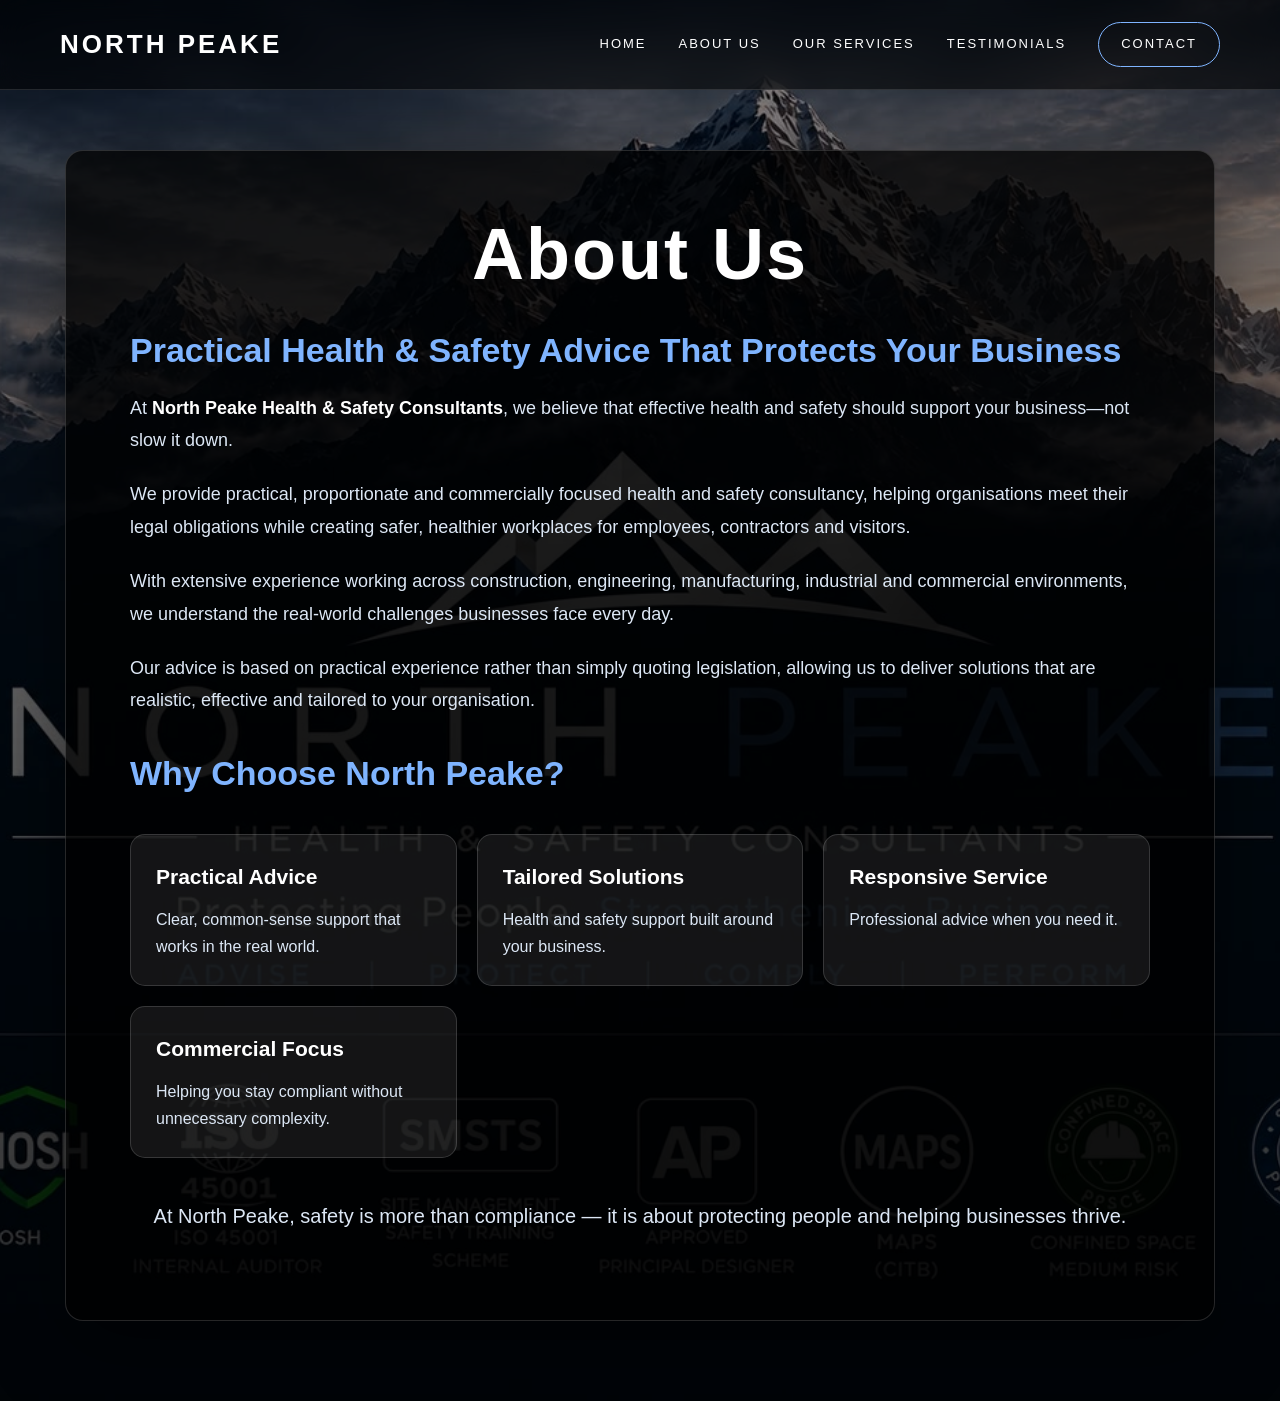
<file: north-peake/about.html>
<!DOCTYPE html>
<html lang="en">
<head>
    <meta charset="UTF-8">
    <meta name="viewport" content="width=device-width, initial-scale=1.0">
    <title>About Us | North Peake</title>
    <link rel="stylesheet" href="style.css">
</head>
<body>

<header class="navbar">
    <div class="logo"><a href="index.html">NORTH PEAKE</a></div>
    <nav>
        <a href="index.html">Home</a>
        <a href="about.html">About Us</a>
        <a href="services.html">Our Services</a>
        <a href="testimonials.html">Testimonials</a>
        <a href="contact.html" class="cta-nav">Contact</a>
    </nav>
</header>

<section class="page-hero">
    <div class="page-card">
        <h1>About Us</h1>

        <h2>Practical Health &amp; Safety Advice That Protects Your Business</h2>

        <p>At <strong>North Peake Health &amp; Safety Consultants</strong>, we believe that effective health and safety should support your business—not slow it down.</p>

        <p>We provide practical, proportionate and commercially focused health and safety consultancy, helping organisations meet their legal obligations while creating safer, healthier workplaces for employees, contractors and visitors.</p>

        <p>With extensive experience working across construction, engineering, manufacturing, industrial and commercial environments, we understand the real-world challenges businesses face every day.</p>

        <p>Our advice is based on practical experience rather than simply quoting legislation, allowing us to deliver solutions that are realistic, effective and tailored to your organisation.</p>

        <h2>Why Choose North Peake?</h2>

        <div class="grid">
            <div class="card"><h3>Practical Advice</h3><p>Clear, common-sense support that works in the real world.</p></div>
            <div class="card"><h3>Tailored Solutions</h3><p>Health and safety support built around your business.</p></div>
            <div class="card"><h3>Responsive Service</h3><p>Professional advice when you need it.</p></div>
            <div class="card"><h3>Commercial Focus</h3><p>Helping you stay compliant without unnecessary complexity.</p></div>
        </div>

        <p class="statement">At North Peake, safety is more than compliance — it is about protecting people and helping businesses thrive.</p>
    </div>
</section>

</body>
</html>
</file>
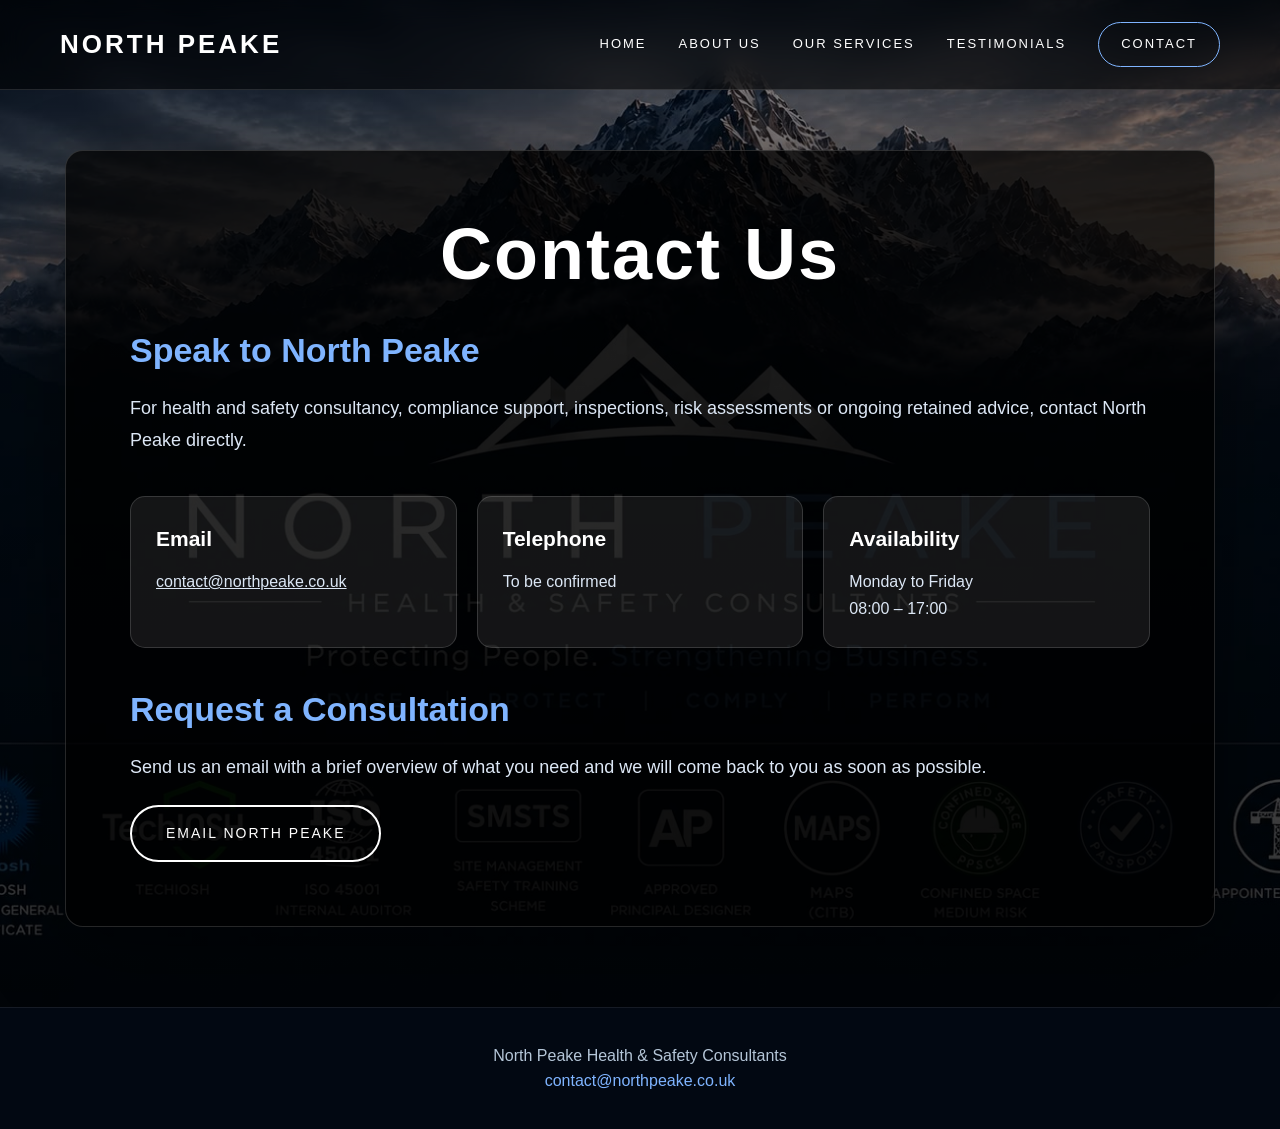
<file: north-peake/contact.html>
<!DOCTYPE html>
<html lang="en">
<head>
    <meta charset="UTF-8">
    <meta name="viewport" content="width=device-width, initial-scale=1.0">
    <title>Contact Us | North Peake</title>
    <link rel="stylesheet" href="style.css">
</head>

<body>

<header class="navbar">
    <div class="logo"><a href="index.html">NORTH PEAKE</a></div>
    <nav>
        <a href="index.html">Home</a>
        <a href="about.html">About Us</a>
        <a href="services.html">Our Services</a>
        <a href="testimonials.html">Testimonials</a>
        <a href="contact.html" class="cta-nav">Contact</a>
    </nav>
</header>

<section class="page-hero">
    <div class="page-card">

        <h1>Contact Us</h1>

        <h2>Speak to North Peake</h2>

        <p>
            For health and safety consultancy, compliance support, inspections, risk assessments or ongoing retained advice, contact North Peake directly.
        </p>

        <div class="grid">
            <div class="card">
                <h3>Email</h3>
                <p><a href="mailto:contact@northpeake.co.uk">contact@northpeake.co.uk</a></p>
            </div>

            <div class="card">
                <h3>Telephone</h3>
                <p>To be confirmed</p>
            </div>

            <div class="card">
                <h3>Availability</h3>
                <p>Monday to Friday<br>08:00 – 17:00</p>
            </div>
        </div>

        <div class="contact-banner">
            <h2>Request a Consultation</h2>
            <p>
                Send us an email with a brief overview of what you need and we will come back to you as soon as possible.
            </p>

            <a href="mailto:contact@northpeake.co.uk" class="btn">
                Email North Peake
            </a>
        </div>

    </div>
</section>

<footer class="footer">
    <p>North Peake Health &amp; Safety Consultants</p>
    <p><a href="mailto:contact@northpeake.co.uk">contact@northpeake.co.uk</a></p>
</footer>

</body>
</html>
</file>
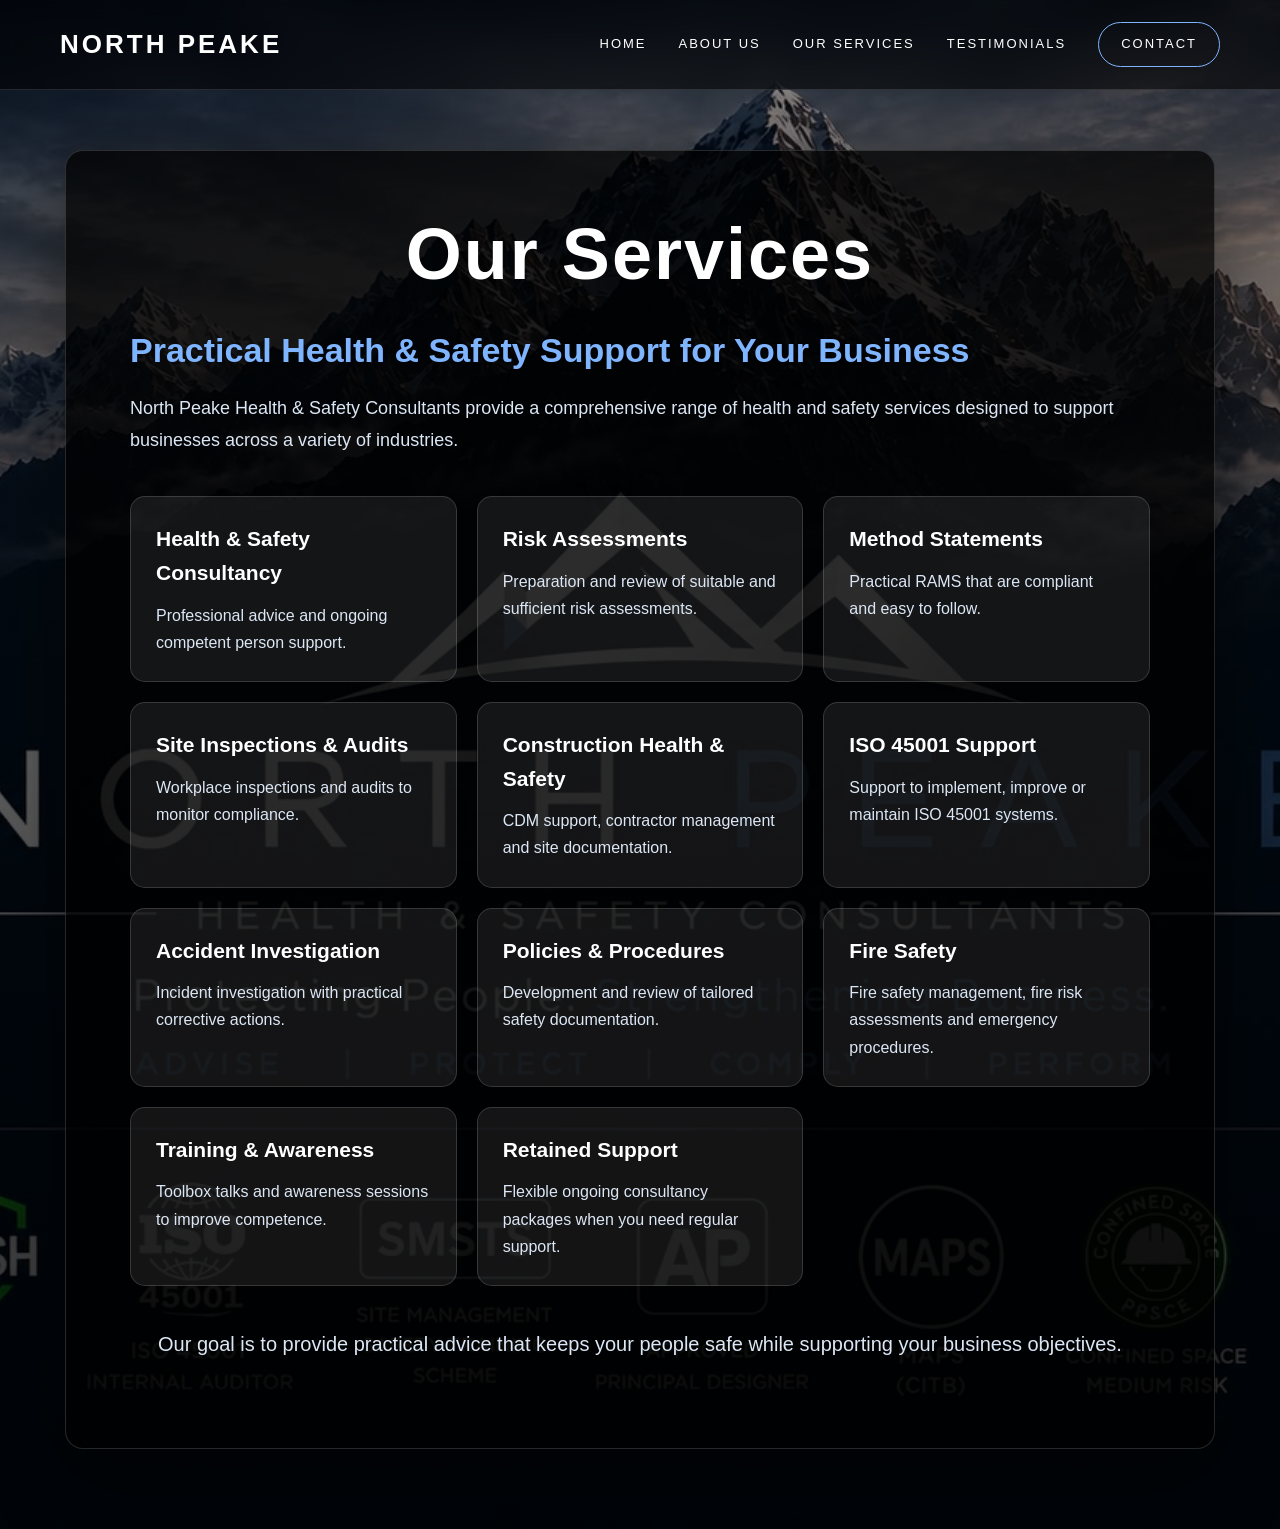
<file: north-peake/services.html>
<!DOCTYPE html>
<html lang="en">
<head>
    <meta charset="UTF-8">
    <meta name="viewport" content="width=device-width, initial-scale=1.0">
    <title>Our Services | North Peake</title>
    <link rel="stylesheet" href="style.css">
</head>
<body>

<header class="navbar">
    <div class="logo"><a href="index.html">NORTH PEAKE</a></div>
    <nav>
        <a href="index.html">Home</a>
        <a href="about.html">About Us</a>
        <a href="services.html">Our Services</a>
        <a href="testimonials.html">Testimonials</a>
        <a href="contact.html" class="cta-nav">Contact</a>
    </nav>
</header>

<section class="page-hero">
    <div class="page-card">
        <h1>Our Services</h1>

        <h2>Practical Health &amp; Safety Support for Your Business</h2>

        <p>North Peake Health &amp; Safety Consultants provide a comprehensive range of health and safety services designed to support businesses across a variety of industries.</p>

        <div class="grid">
            <div class="card"><h3>Health &amp; Safety Consultancy</h3><p>Professional advice and ongoing competent person support.</p></div>
            <div class="card"><h3>Risk Assessments</h3><p>Preparation and review of suitable and sufficient risk assessments.</p></div>
            <div class="card"><h3>Method Statements</h3><p>Practical RAMS that are compliant and easy to follow.</p></div>
            <div class="card"><h3>Site Inspections &amp; Audits</h3><p>Workplace inspections and audits to monitor compliance.</p></div>
            <div class="card"><h3>Construction Health &amp; Safety</h3><p>CDM support, contractor management and site documentation.</p></div>
            <div class="card"><h3>ISO 45001 Support</h3><p>Support to implement, improve or maintain ISO 45001 systems.</p></div>
            <div class="card"><h3>Accident Investigation</h3><p>Incident investigation with practical corrective actions.</p></div>
            <div class="card"><h3>Policies &amp; Procedures</h3><p>Development and review of tailored safety documentation.</p></div>
            <div class="card"><h3>Fire Safety</h3><p>Fire safety management, fire risk assessments and emergency procedures.</p></div>
            <div class="card"><h3>Training &amp; Awareness</h3><p>Toolbox talks and awareness sessions to improve competence.</p></div>
            <div class="card"><h3>Retained Support</h3><p>Flexible ongoing consultancy packages when you need regular support.</p></div>
        </div>

        <p class="statement">Our goal is to provide practical advice that keeps your people safe while supporting your business objectives.</p>
    </div>
</section>

</body>
</html>
</file>
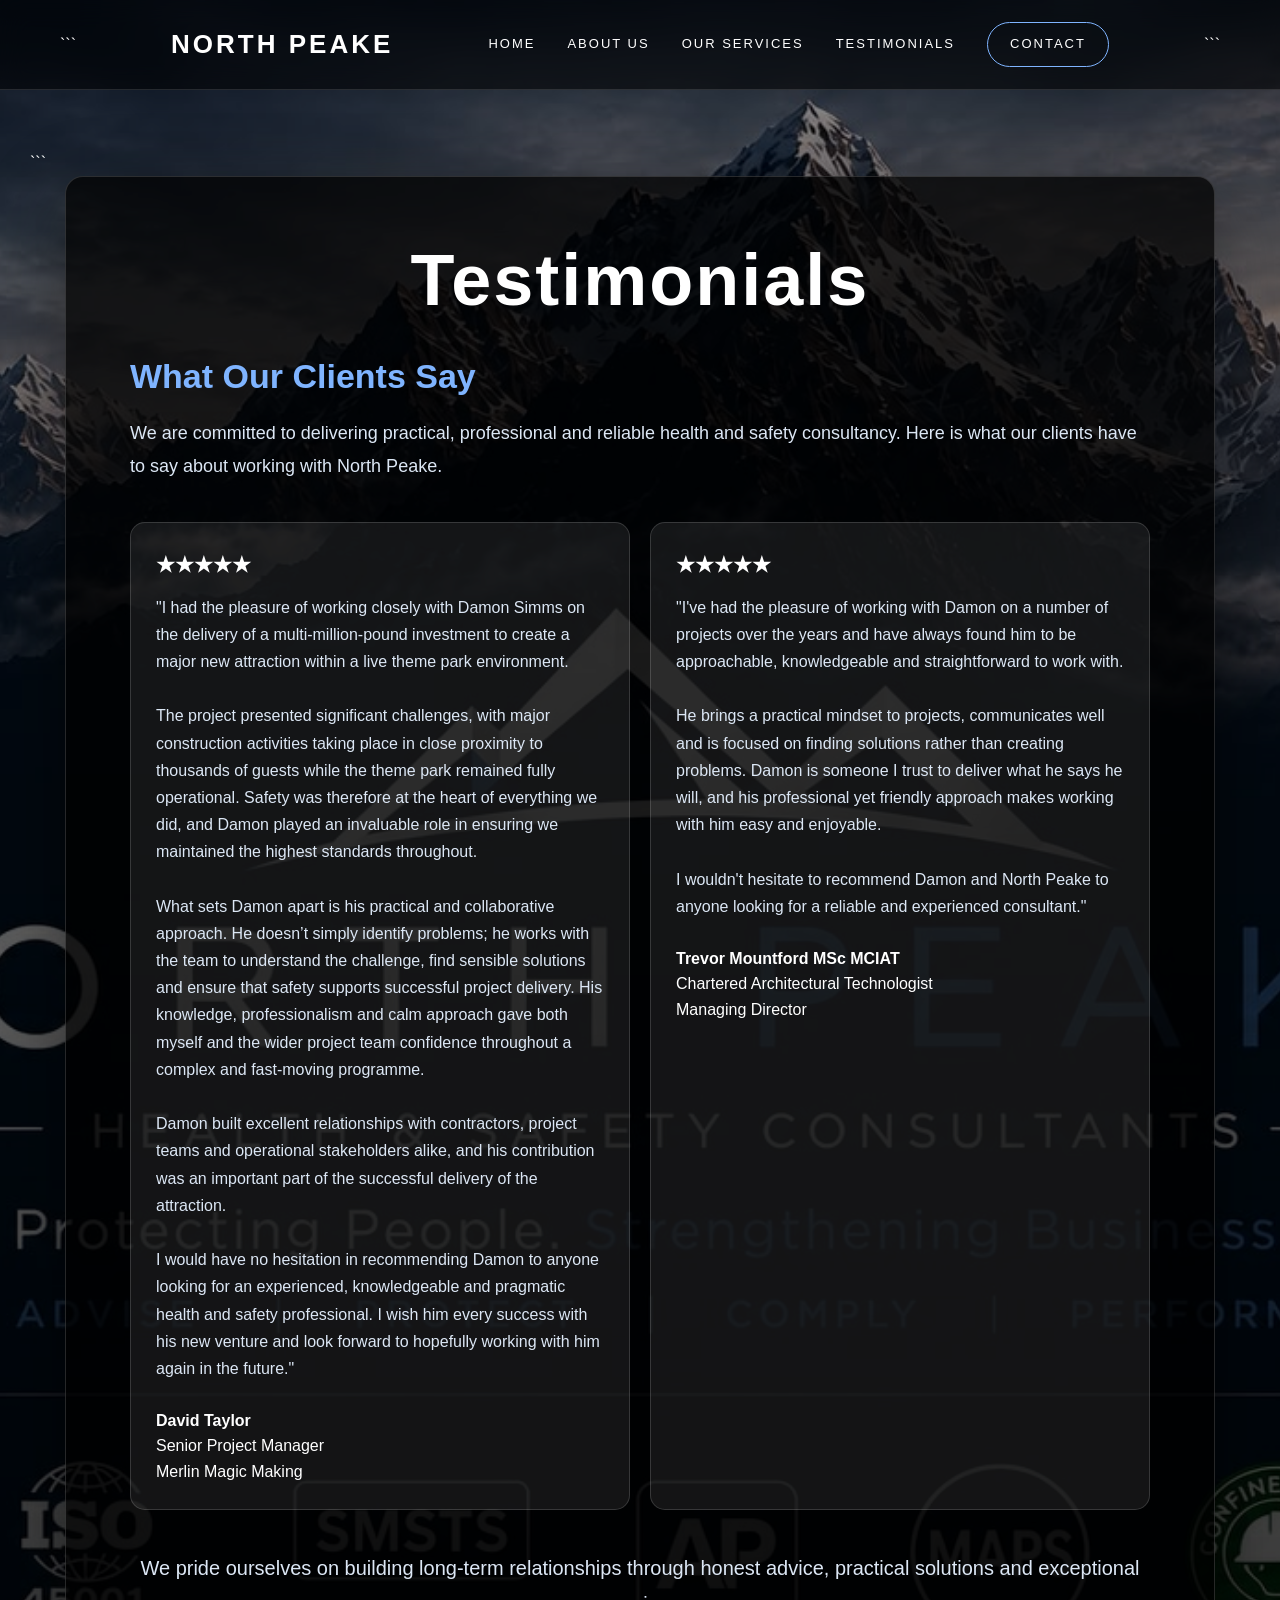
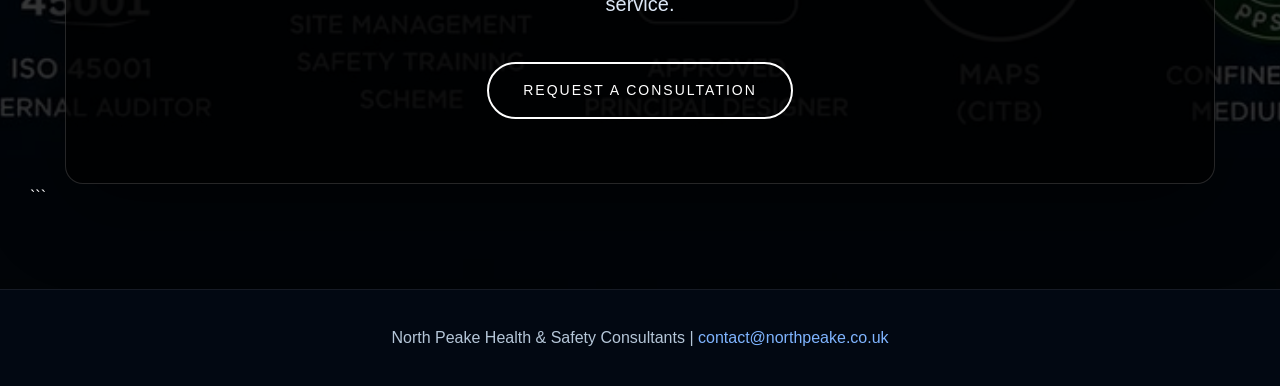
<file: north-peake/testimonials.html>
<!DOCTYPE html>

<html lang="en">
<head>
    <meta charset="UTF-8">
    <meta name="viewport" content="width=device-width, initial-scale=1.0">
    <title>Testimonials | North Peake</title>
    <meta name="description" content="Read what our clients say about North Peake Health & Safety Consultants.">
    <link rel="stylesheet" href="style.css">
</head>

<body>

<header class="navbar">

```
<div class="logo">
    <a href="index.html">NORTH PEAKE</a>
</div>

<nav>
    <a href="index.html">Home</a>
    <a href="about.html">About Us</a>
    <a href="services.html">Our Services</a>
    <a href="testimonials.html">Testimonials</a>
    <a href="contact.html" class="cta-nav">Contact</a>
</nav>
```

</header>

<section class="page-hero">

```
<div class="page-card">

    <h1>Testimonials</h1>

    <h2>What Our Clients Say</h2>

    <p>
        We are committed to delivering practical, professional and reliable health and safety consultancy. Here is what our clients have to say about working with North Peake.
    </p>

    <div class="grid">

        <div class="card">
            <h3>★★★★★</h3>

            <p>
                "I had the pleasure of working closely with Damon Simms on the delivery of a multi-million-pound investment to create a major new attraction within a live theme park environment.
                <br><br>
                The project presented significant challenges, with major construction activities taking place in close proximity to thousands of guests while the theme park remained fully operational. Safety was therefore at the heart of everything we did, and Damon played an invaluable role in ensuring we maintained the highest standards throughout.
                <br><br>
                What sets Damon apart is his practical and collaborative approach. He doesn’t simply identify problems; he works with the team to understand the challenge, find sensible solutions and ensure that safety supports successful project delivery. His knowledge, professionalism and calm approach gave both myself and the wider project team confidence throughout a complex and fast-moving programme.
                <br><br>
                Damon built excellent relationships with contractors, project teams and operational stakeholders alike, and his contribution was an important part of the successful delivery of the attraction.
                <br><br>
                I would have no hesitation in recommending Damon to anyone looking for an experienced, knowledgeable and pragmatic health and safety professional. I wish him every success with his new venture and look forward to hopefully working with him again in the future."
            </p>

            <br>

            <strong>David Taylor</strong><br>
            Senior Project Manager<br>
            Merlin Magic Making
        </div>

        <div class="card">
            <h3>★★★★★</h3>

            <p>
                "I've had the pleasure of working with Damon on a number of projects over the years and have always found him to be approachable, knowledgeable and straightforward to work with.
                <br><br>
                He brings a practical mindset to projects, communicates well and is focused on finding solutions rather than creating problems. Damon is someone I trust to deliver what he says he will, and his professional yet friendly approach makes working with him easy and enjoyable.
                <br><br>
                I wouldn't hesitate to recommend Damon and North Peake to anyone looking for a reliable and experienced consultant."
            </p>

            <br>

            <strong>Trevor Mountford MSc MCIAT</strong><br>
            Chartered Architectural Technologist<br>
            Managing Director
        </div>

    </div>

    <p class="statement">
        We pride ourselves on building long-term relationships through honest advice, practical solutions and exceptional service.
    </p>

    <div style="text-align:center; margin-top:40px;">
        <a href="contact.html" class="btn">Request a Consultation</a>
    </div>

</div>
```

</section>

<footer class="footer">
    North Peake Health &amp; Safety Consultants |
    <a href="mailto:contact@northpeake.co.uk">contact@northpeake.co.uk</a>
</footer>

</body>
</html>
</file>
<file: north-peake/style.css>
/* ==========================
   NORTH PEAKE WEBSITE STYLES
========================== */

*{
    margin:0;
    padding:0;
    box-sizing:border-box;
}

html{
    scroll-behavior:smooth;
}

body{
    font-family:Arial, Helvetica, sans-serif;
    background:#07111d;
    color:#ffffff;
    line-height:1.6;
}

img{
    max-width:100%;
    display:block;
}

a{
    color:inherit;
}

/* ==========================
   NAVIGATION
========================== */

.navbar{
    position:fixed;
    top:0;
    left:0;
    width:100%;
    min-height:90px;
    padding:0 60px;
    display:flex;
    align-items:center;
    justify-content:space-between;
    background:rgba(0,0,0,.55);
    backdrop-filter:blur(14px);
    z-index:1000;
    border-bottom:1px solid rgba(255,255,255,.12);
}

.logo a{
    color:#ffffff;
    text-decoration:none;
    font-size:26px;
    font-weight:700;
    letter-spacing:3px;
    white-space:nowrap;
}

.navbar nav{
    display:flex;
    align-items:center;
    justify-content:flex-end;
    gap:32px;
}

.navbar nav a{
    color:#ffffff;
    text-decoration:none;
    text-transform:uppercase;
    letter-spacing:2px;
    font-size:13px;
    transition:.3s ease;
    white-space:nowrap;
}

.navbar nav a:hover{
    color:#7fb4ff;
}

.cta-nav{
    border:1px solid #7fb4ff;
    padding:11px 22px;
    border-radius:30px;
}

.cta-nav:hover{
    background:#7fb4ff;
    color:#07111d !important;
}

/* ==========================
   HOME HERO
========================== */

.hero{
    width:100%;
    height:100vh;
    min-height:650px;
    background:url("hero.jpg") center center no-repeat;
    background-size:cover;
}

/* ==========================
   INTERNAL PAGE BACKGROUND
========================== */

.page-hero{
    min-height:100vh;
    background:
        linear-gradient(rgba(0,0,0,.45), rgba(0,0,0,.82)),
        url("hero.jpg") center center no-repeat;
    background-size:cover;
    padding:150px 30px 80px;
}

.page-card{
    width:100%;
    max-width:1150px;
    margin:0 auto;
    background:rgba(0,0,0,.74);
    border:1px solid rgba(255,255,255,.15);
    border-radius:18px;
    padding:clamp(30px,5vw,70px);
    box-shadow:0 25px 80px rgba(0,0,0,.45);
}

.page-card h1{
    text-align:center;
    font-size:clamp(40px,6vw,72px);
    line-height:1.1;
    margin-bottom:35px;
    letter-spacing:2px;
}

.page-card h2{
    color:#7fb4ff;
    font-size:clamp(24px,3vw,34px);
    margin:35px 0 20px;
    line-height:1.25;
}

.page-card h3{
    color:#ffffff;
    font-size:22px;
    margin-bottom:14px;
}

.page-card p{
    color:#dce7f5;
    font-size:18px;
    line-height:1.8;
    margin-bottom:22px;
}

.page-card strong{
    color:#ffffff;
}

/* ==========================
   GRID / CARDS
========================== */

.grid{
    display:grid;
    grid-template-columns:repeat(auto-fit,minmax(260px,1fr));
    gap:20px;
    margin:40px 0;
}

.card{
    background:rgba(255,255,255,.08);
    border:1px solid rgba(255,255,255,.15);
    border-radius:15px;
    padding:25px;
    transition:.3s ease;
}

.card:hover{
    transform:translateY(-5px);
    border-color:#7fb4ff;
    background:rgba(127,180,255,.12);
}

.card h3{
    color:#ffffff;
    font-size:21px;
    margin-bottom:12px;
}

.card p{
    color:#dce7f5;
    font-size:16px;
    line-height:1.7;
    margin:0;
}

/* ==========================
   BUTTONS
========================== */

.btn{
    display:inline-block;
    padding:15px 34px;
    border:2px solid #ffffff;
    color:#ffffff;
    text-decoration:none;
    border-radius:40px;
    text-transform:uppercase;
    letter-spacing:2px;
    font-size:14px;
    transition:.3s ease;
}

.btn:hover{
    background:#ffffff;
    color:#07111d;
}

.btn-blue{
    border-color:#7fb4ff;
    background:#7fb4ff;
    color:#07111d;
}

.btn-blue:hover{
    background:#ffffff;
    border-color:#ffffff;
    color:#07111d;
}

/* ==========================
   STATEMENTS / TEXT HELPERS
========================== */

.statement{
    text-align:center;
    font-size:20px !important;
    margin-top:35px;
}

.center{
    text-align:center;
}

.spacer-top{
    margin-top:45px;
}

/* ==========================
   TESTIMONIALS
========================== */

.testimonial-card{
    background:rgba(255,255,255,.08);
    border:1px solid rgba(255,255,255,.15);
    border-radius:15px;
    padding:30px;
}

.stars{
    color:#7fb4ff;
    font-size:22px;
    letter-spacing:2px;
    margin-bottom:15px;
}

.testimonial-card blockquote{
    color:#dce7f5;
    font-size:18px;
    line-height:1.7;
    margin-bottom:20px;
}

.testimonial-card cite{
    color:#ffffff;
    font-style:normal;
    font-weight:bold;
}

/* ==========================
   CONTACT PAGE
========================== */

.contact-details{
    display:grid;
    grid-template-columns:repeat(auto-fit,minmax(260px,1fr));
    gap:20px;
    margin:40px 0;
}

.contact-box{
    background:rgba(255,255,255,.08);
    border:1px solid rgba(255,255,255,.15);
    border-radius:15px;
    padding:28px;
    text-align:center;
}

.contact-box h3{
    color:#ffffff;
    margin-bottom:12px;
}

.contact-box a{
    color:#7fb4ff;
    text-decoration:none;
    font-size:18px;
}

.contact-form{
    margin-top:35px;
}

.form-row{
    display:grid;
    grid-template-columns:repeat(auto-fit,minmax(240px,1fr));
    gap:18px;
}

.contact-form input,
.contact-form textarea{
    width:100%;
    padding:16px;
    margin-bottom:18px;
    background:rgba(255,255,255,.08);
    border:1px solid rgba(255,255,255,.18);
    border-radius:10px;
    color:#ffffff;
    font-size:16px;
    font-family:Arial, Helvetica, sans-serif;
}

.contact-form input::placeholder,
.contact-form textarea::placeholder{
    color:#b8c7d9;
}

.contact-form textarea{
    min-height:160px;
    resize:vertical;
}

/* ==========================
   FOOTER
========================== */

.footer{
    background:#020812;
    text-align:center;
    padding:35px 20px;
    color:#b5c6d8;
    border-top:1px solid rgba(255,255,255,.08);
}

.footer a{
    color:#7fb4ff;
    text-decoration:none;
}

/* ==========================
   MOBILE
========================== */

@media(max-width:900px){

    .navbar{
        min-height:auto;
        padding:14px 18px;
        flex-direction:column;
        gap:12px;
    }

    .logo a{
        font-size:22px;
    }

    .navbar nav{
        width:100%;
        overflow-x:auto;
        overflow-y:hidden;
        flex-wrap:nowrap;
        justify-content:flex-start;
        gap:18px;
        padding-bottom:4px;
        scrollbar-width:none;
    }

    .navbar nav::-webkit-scrollbar{
        display:none;
    }

    .navbar nav a{
        flex-shrink:0;
        font-size:11px;
        letter-spacing:1.2px;
    }

    .cta-nav{
        padding:9px 16px;
    }

    .hero{
        height:100vh;
        min-height:850px;
        background:url("hero2.jpg") center top no-repeat;
        background-size:cover;
    }

    .page-hero{
        background:
            linear-gradient(rgba(0,0,0,.45), rgba(0,0,0,.82)),
            url("hero2.jpg") center top no-repeat;
        background-size:cover;
        padding:165px 18px 50px;
    }

    .page-card{
        padding:28px;
        border-radius:14px;
    }

    .page-card h1{
        font-size:38px;
    }

    .page-card h2{
        font-size:24px;
    }

    .page-card p{
        font-size:16px;
    }

    .grid,
    .contact-details,
    .form-row{
        grid-template-columns:1fr;
    }
}

@media(max-width:480px){

    .navbar nav{
        gap:12px;
    }

    .navbar nav a{
        font-size:10px;
    }

    .hero{
        min-height:900px;
        background:url("hero2.jpg") center top no-repeat;
        background-size:cover;
    }

    .page-hero{
        padding-top:185px;
    }

    .btn{
        width:100%;
        text-align:center;
    }
}
</file>
